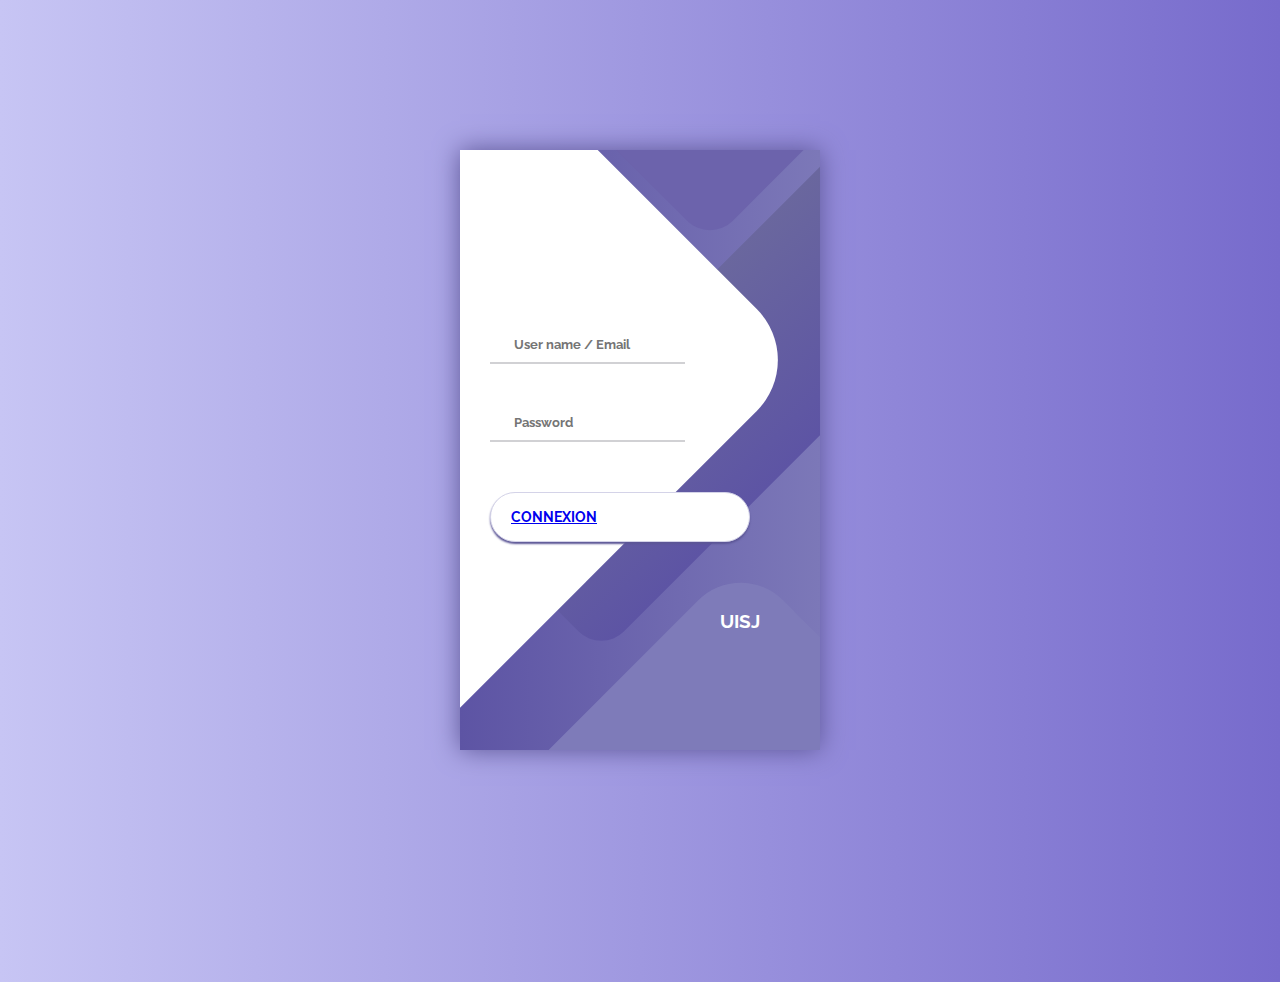
<file: index.html>
<!DOCTYPE html>
<html lang="en">
<head>
    <meta charset="UTF-8">
    <meta name="viewport" content="width=device-width, initial-scale=1.0">
    <link rel="stylesheet" href="styles.css">
    <title>Login Form</title>
</head>
<body>
    <div class="container">
        <div class="screen">
            <div class="screen__content">
                <!-- Ajout du logo -->
               
    
                <!-- Reste du formulaire -->
                <form class="login">
                    <div class="login__field">
                        <i class="login__icon fas fa-user"></i>
                        <input type="text" class="login__input" placeholder="User name / Email">
                    </div>
                    <div class="login__field">
                        <i class="login__icon fas fa-lock"></i>
                        <input type="password" class="login__input" placeholder="Password">
                    </div>
                    <button class="button login__submit">
                        <span class="button__text"><a href="accueil.html">Connexion</a></span>
                        <i class="button__icon fas fa-chevron-right"></i>
                    </button>
                </form>
    
                <div class="social-login">
                    <h3>UISJ</h3>
                    <div class="social-icons">
                        <a href="#" class="social-login__icon fab fa-instagram"></a>
                        <a href="#" class="social-login__icon fab fa-facebook"></a>
                        <a href="#" class="social-login__icon fab fa-twitter"></a>
                    </div>
                </div>
            </div>
    
            <div class="screen__background">
                <span class="screen__background__shape screen__background__shape4"></span>
                <span class="screen__background__shape screen__background__shape3"></span>
                <span class="screen__background__shape screen__background__shape2"></span>
                <span class="screen__background__shape screen__background__shape1"></span>
            </div>
        </div>
    </div>
    

    <script src="script.js"></script>
</body>
</html>
</file>
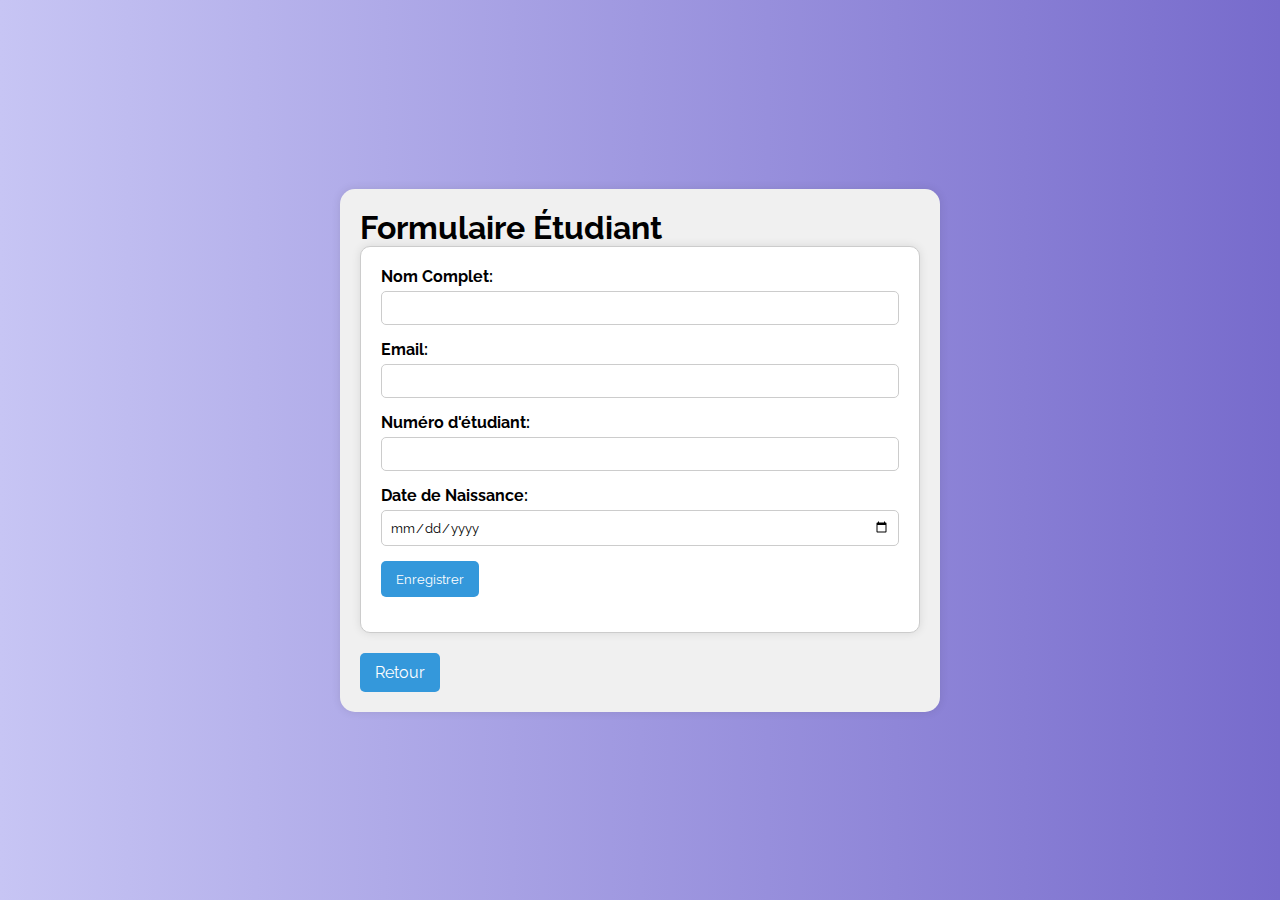
<file: gestionEtudiants/ajoutEtudiant.html>
<!DOCTYPE html>
<html lang="en">
<head>
    <meta charset="UTF-8">
    <meta name="viewport" content="width=device-width, initial-scale=1.0">
    <link rel="stylesheet" href="../styles.css">
    <style>
        /* Ajoutez vos styles ici ou importez-les depuis votre fichier styles.css */
        body {
            margin: 0;
            font-family: 'Arial', sans-serif;
        }

        .container {
            display: flex;
            justify-content: center;
            align-items: center;
            height: 100vh;
        }

        .rounded-container {
            border-radius: 15px;
            background-color: #f0f0f0;
            padding: 20px;
            box-shadow: 0 0 10px rgba(0, 0, 0, 0.1);
            width: 80%;
            max-width: 600px;
        }

        .form-container {
            padding: 20px;
            border: 1px solid #ccc;
            border-radius: 10px;
            background-color: #fff;
            box-shadow: 0 0 10px rgba(0, 0, 0, 0.1);
        }

        .form-field {
            margin-bottom: 15px;
        }

        .form-field label {
            display: block;
            font-weight: bold;
            margin-bottom: 5px;
        }

        .form-field input {
            width: 100%;
            padding: 8px;
            box-sizing: border-box;
            border: 1px solid #ccc;
            border-radius: 5px;
        }

        .form-field button {
            display: inline-block;
            padding: 10px 15px;
            background-color: #3498db;
            color: #fff;
            border: none;
            border-radius: 5px;
            cursor: pointer;
            transition: background-color 0.3s ease;
        }

        .form-field button:hover {
            background-color: #2980b9;
        }

        .back-button {
            display: inline-block;
            margin-top: 20px;
            text-decoration: none;
            padding: 10px 15px;
            background-color: #3498db;
            color: #fff;
            border-radius: 5px;
            transition: background-color 0.3s ease;
        }

        .back-button:hover {
            background-color: #2980b9;
        }
    </style>
    <title>Formulaire Étudiant</title>
</head>
<body>
    <div class="container">
        <div class="rounded-container">
            <header class="page-header">
                <h1>Formulaire Étudiant</h1>
            </header>

            <div class="form-container">
                <form action="#" method="post">
                    <div class="form-field">
                        <label for="full-name">Nom Complet:</label>
                        <input type="text" id="full-name" name="full-name" required>
                    </div>

                    <div class="form-field">
                        <label for="email">Email:</label>
                        <input type="email" id="email" name="email" required>
                    </div>

                    <div class="form-field">
                        <label for="student-id">Numéro d'étudiant:</label>
                        <input type="text" id="student-id" name="student-id" required>
                    </div>

                    <div class="form-field">
                        <label for="dob">Date de Naissance:</label>
                        <input type="date" id="dob" name="dob" required>
                    </div>

                    <!-- Ajoutez d'autres champs du formulaire si nécessaire -->

                    <div class="form-field">
                        <button type="submit">Enregistrer</button>
                    </div>
                </form>
            </div>

            <a href="#" class="button back-button">
                <span class="button__text">Retour</span>
            </a>
        </div>
    </div>
</body>
</html>
</file>
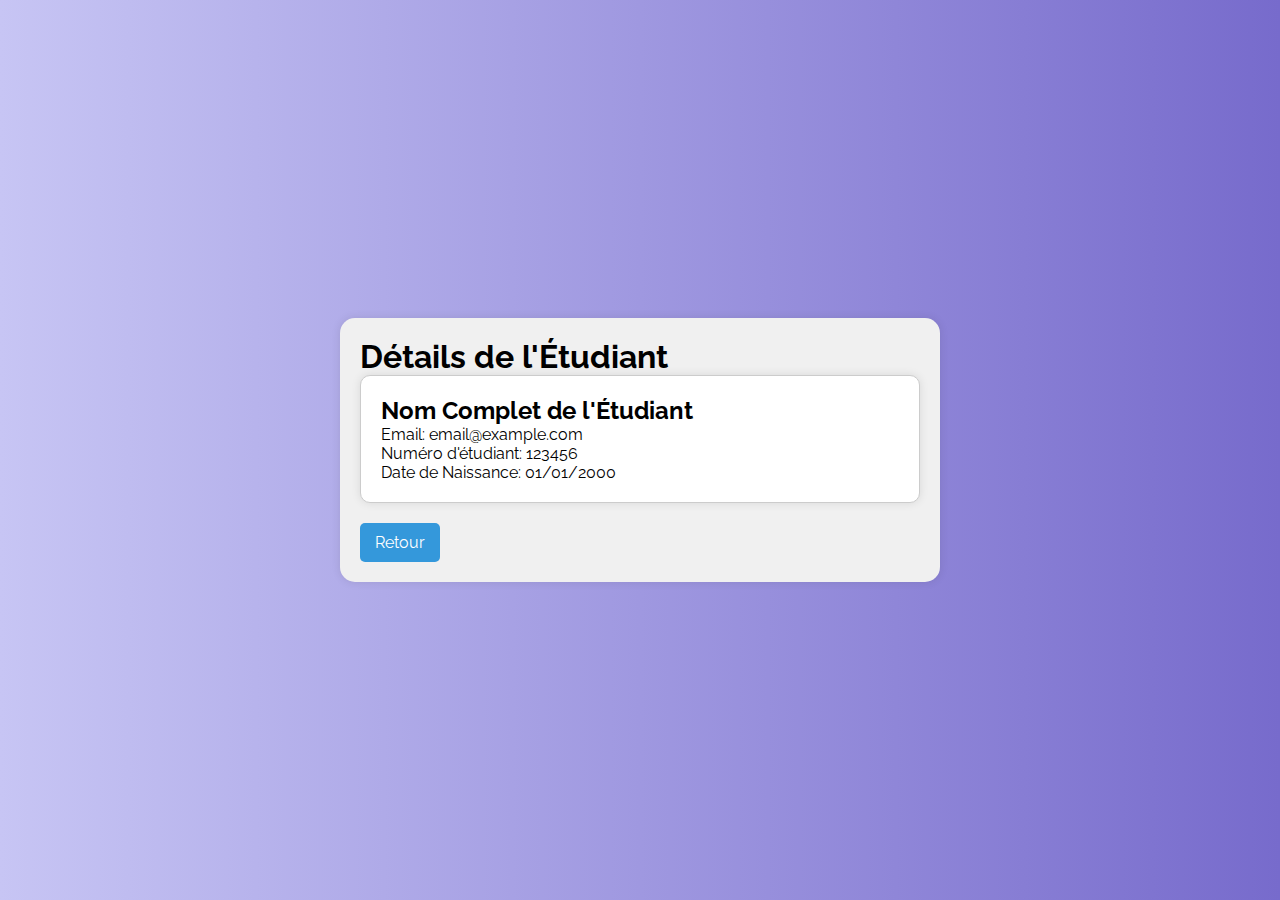
<file: gestionEtudiants/detailEtudiant.html>
<!DOCTYPE html>
<html lang="en">
<head>
    <meta charset="UTF-8">
    <meta name="viewport" content="width=device-width, initial-scale=1.0">
    <link rel="stylesheet" href="../styles.css">
    <style>
        /* Ajoutez vos styles ici ou importez-les depuis votre fichier styles.css */
        body {
            margin: 0;
            font-family: 'Arial', sans-serif;
        }

        .container {
            display: flex;
            justify-content: center;
            align-items: center;
            height: 100vh;
        }

        .rounded-container {
            border-radius: 15px;
            background-color: #f0f0f0;
            padding: 20px;
            box-shadow: 0 0 10px rgba(0, 0, 0, 0.1);
            width: 80%;
            max-width: 600px;
        }

        .student-details {
            padding: 20px;
            border: 1px solid #ccc;
            border-radius: 10px;
            background-color: #fff;
            box-shadow: 0 0 10px rgba(0, 0, 0, 0.1);
        }

        .back-button {
            display: inline-block;
            margin-top: 20px;
            text-decoration: none;
            padding: 10px 15px;
            background-color: #3498db;
            color: #fff;
            border-radius: 5px;
            transition: background-color 0.3s ease;
        }

        .back-button:hover {
            background-color: #2980b9;
        }
    </style>
    <title>Détails de l'Étudiant</title>
</head>
<body>
    <div class="container">
        <div class="rounded-container">
            <header class="page-header">
                <h1>Détails de l'Étudiant</h1>
            </header>

            <div class="student-details">
                <h2>Nom Complet de l'Étudiant</h2>
                <p>Email: email@example.com</p>
                <p>Numéro d'étudiant: 123456</p>
                <p>Date de Naissance: 01/01/2000</p>
                <!-- Ajoutez d'autres détails d'étudiant si nécessaire -->
            </div>

            <a href="#" class="button back-button">
                <span class="button__text">Retour</span>
            </a>
        </div>
    </div>
</body>
</html>
</file>
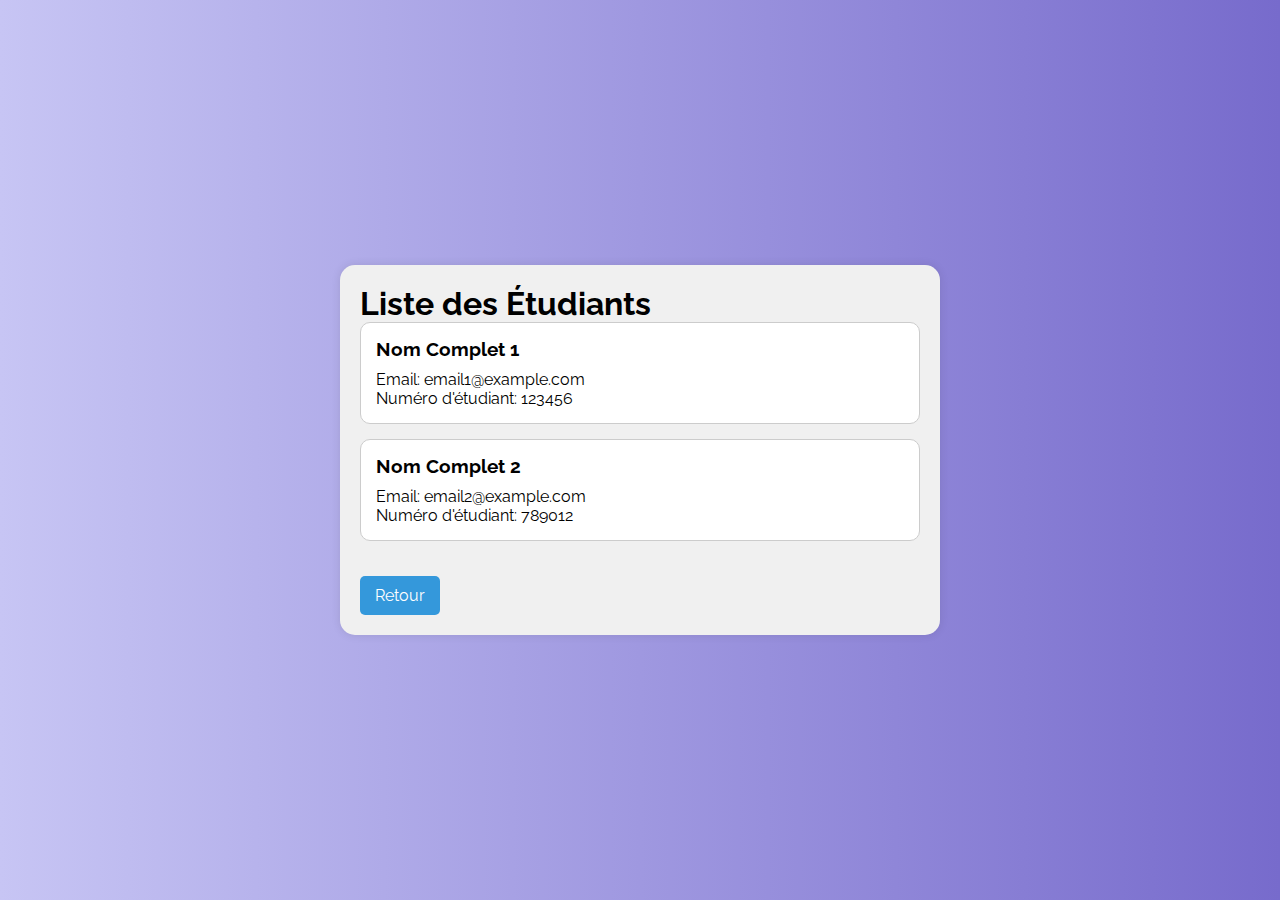
<file: gestionEtudiants/listEtudiant.html>
<!DOCTYPE html>
<html lang="en">
<head>
    <meta charset="UTF-8">
    <meta name="viewport" content="width=device-width, initial-scale=1.0">
    <link rel="stylesheet" href="../styles.css">
    <style>
        /* Ajoutez vos styles ici ou importez-les depuis votre fichier styles.css */
        body {
            margin: 0;
            font-family: 'Arial', sans-serif;
        }

        .container {
            display: flex;
            justify-content: center;
            align-items: center;
            height: 100vh;
        }

        .rounded-container {
            border-radius: 15px;
            background-color: #f0f0f0;
            padding: 20px;
            box-shadow: 0 0 10px rgba(0, 0, 0, 0.1);
            width: 80%;
            max-width: 600px;
        }

        .student-list {
            list-style: none;
            padding: 0;
        }

        .student {
            margin-bottom: 15px;
            padding: 15px;
            border: 1px solid #ccc;
            border-radius: 10px;
            background-color: #fff;
            transition: transform 0.3s ease;
        }

        .student:hover {
            transform: scale(1.03);
            box-shadow: 0 0 15px rgba(0, 0, 0, 0.2);
        }

        .student h3 {
            margin-bottom: 10px;
        }

        .back-button {
            display: inline-block;
            margin-top: 20px;
            text-decoration: none;
            padding: 10px 15px;
            background-color: #3498db;
            color: #fff;
            border-radius: 5px;
            transition: background-color 0.3s ease;
        }

        .back-button:hover {
            background-color: #2980b9;
        }
    </style>
    <title>Liste des Étudiants</title>
</head>
<body>
    <div class="container">
        <div class="rounded-container">
            <header class="page-header">
                <h1>Liste des Étudiants</h1>
            </header>

            <ul class="student-list">
                <li class="student">
                    <div class="student__details">
                        <h3>Nom Complet 1</h3>
                        <p>Email: email1@example.com</p>
                        <p>Numéro d'étudiant: 123456</p>
                    </div>
                </li>

                <li class="student">
                    <div class="student__details">
                        <h3>Nom Complet 2</h3>
                        <p>Email: email2@example.com</p>
                        <p>Numéro d'étudiant: 789012</p>
                    </div>
                </li>

                <!-- Ajoutez plus d'exemples d'étudiants si nécessaire -->
            </ul>

            <a href="#" class="button back-button">
                <span class="button__text">Retour</span>
            </a>
        </div>
        
    </div>
</body>
</html>
</file>
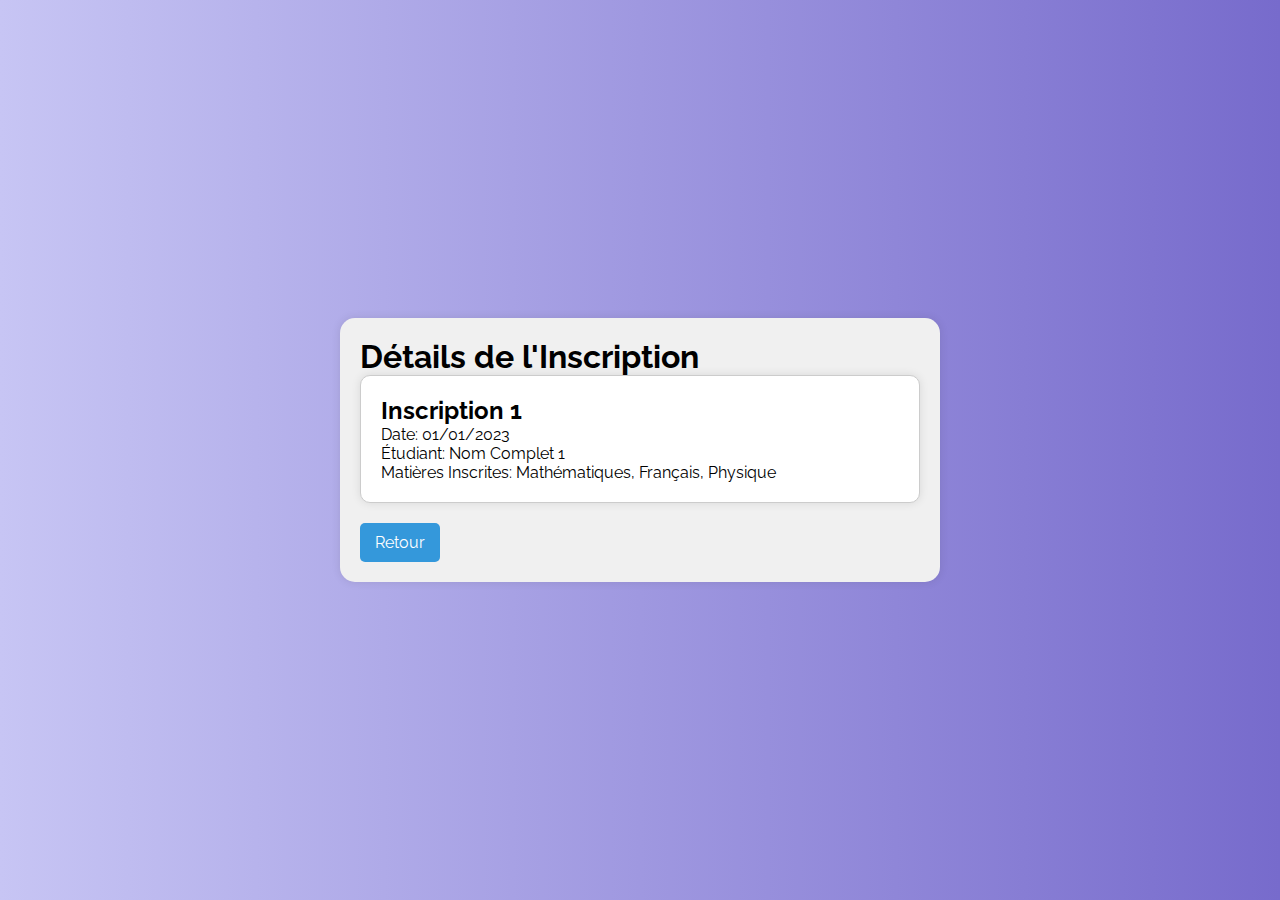
<file: gestionInscriptionEtudiants/detailInscription.html>
<!DOCTYPE html>
<html lang="en">
<head>
    <meta charset="UTF-8">
    <meta name="viewport" content="width=device-width, initial-scale=1.0">
    <link rel="stylesheet" href="../styles.css">
    <style>
        /* Ajoutez vos styles ici ou importez-les depuis votre fichier styles.css */
        body {
            margin: 0;
            font-family: 'Arial', sans-serif;
        }

        .container {
            display: flex;
            justify-content: center;
            align-items: center;
            height: 100vh;
        }

        .rounded-container {
            border-radius: 15px;
            background-color: #f0f0f0;
            padding: 20px;
            box-shadow: 0 0 10px rgba(0, 0, 0, 0.1);
            width: 80%;
            max-width: 600px;
        }

        .inscription-details {
            padding: 20px;
            border: 1px solid #ccc;
            border-radius: 10px;
            background-color: #fff;
            box-shadow: 0 0 10px rgba(0, 0, 0, 0.1);
        }

        .back-button {
            display: inline-block;
            margin-top: 20px;
            text-decoration: none;
            padding: 10px 15px;
            background-color: #3498db;
            color: #fff;
            border-radius: 5px;
            transition: background-color 0.3s ease;
        }

        .back-button:hover {
            background-color: #2980b9;
        }
    </style>
    <title>Détails de l'Inscription</title>
</head>
<body>
    <div class="container">
        <div class="rounded-container">
            <header class="page-header">
                <h1>Détails de l'Inscription</h1>
            </header>

            <div class="inscription-details">
                <h2>Inscription 1</h2>
                <p>Date: 01/01/2023</p>
                <p>Étudiant: Nom Complet 1</p>
                <p>Matières Inscrites: Mathématiques, Français, Physique</p>
                <!-- Ajoutez d'autres détails d'inscription si nécessaire -->
            </div>

            <a href="#" class="button back-button">
                <span class="button__text">Retour</span>
            </a>
        </div>
    </div>
</body>
</html>
</file>
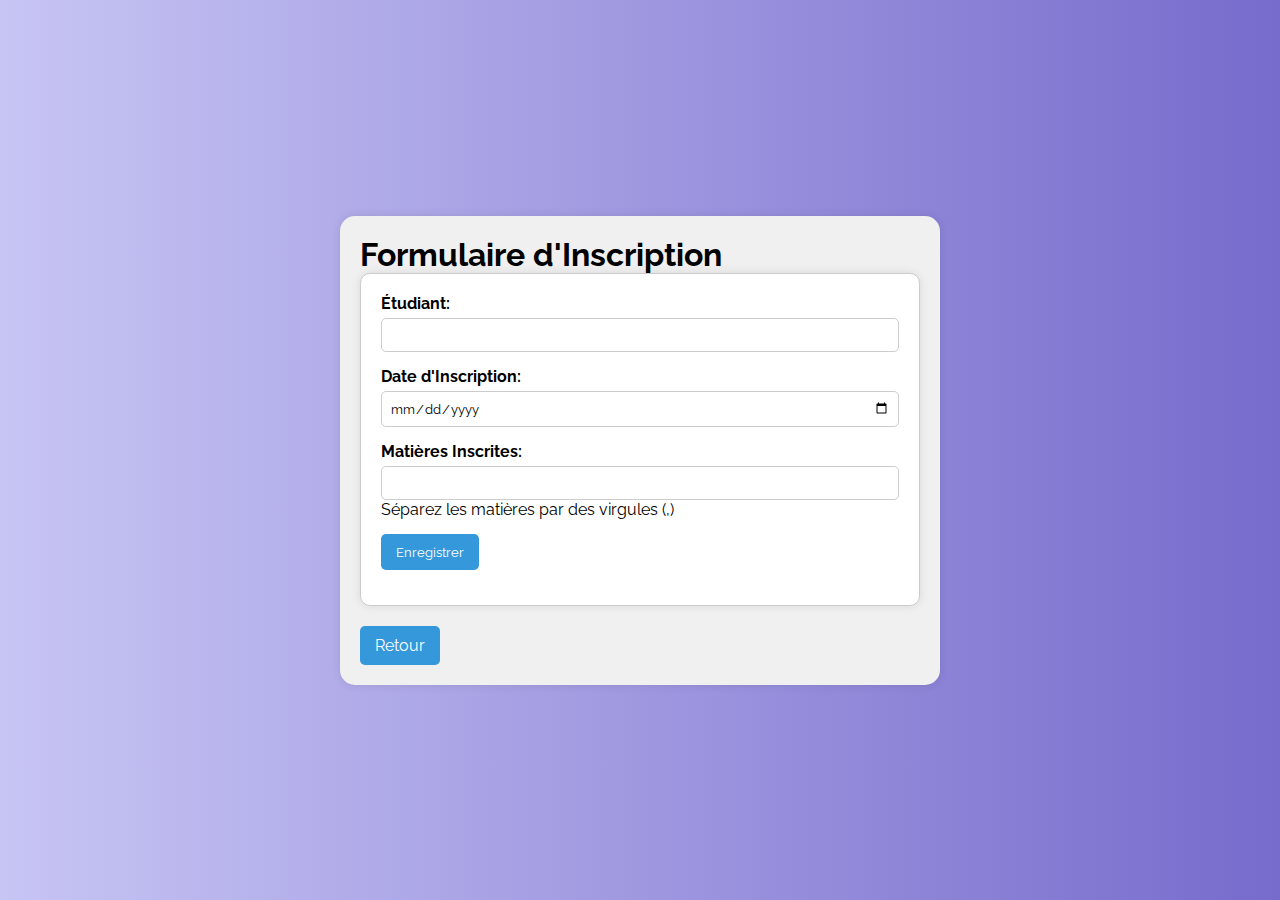
<file: gestionInscriptionEtudiants/inscriptionEtudiant.html>
<!DOCTYPE html>
<html lang="en">
<head>
    <meta charset="UTF-8">
    <meta name="viewport" content="width=device-width, initial-scale=1.0">
    <link rel="stylesheet" href="../styles.css">
    <style>
        /* Ajoutez vos styles ici ou importez-les depuis votre fichier styles.css */
        body {
            margin: 0;
            font-family: 'Arial', sans-serif;
        }

        .container {
            display: flex;
            justify-content: center;
            align-items: center;
            height: 100vh;
        }

        .rounded-container {
            border-radius: 15px;
            background-color: #f0f0f0;
            padding: 20px;
            box-shadow: 0 0 10px rgba(0, 0, 0, 0.1);
            width: 80%;
            max-width: 600px;
        }

        .form-container {
            padding: 20px;
            border: 1px solid #ccc;
            border-radius: 10px;
            background-color: #fff;
            box-shadow: 0 0 10px rgba(0, 0, 0, 0.1);
        }

        .form-field {
            margin-bottom: 15px;
        }

        .form-field label {
            display: block;
            font-weight: bold;
            margin-bottom: 5px;
        }

        .form-field input {
            width: 100%;
            padding: 8px;
            box-sizing: border-box;
            border: 1px solid #ccc;
            border-radius: 5px;
        }

        .form-field button {
            display: inline-block;
            padding: 10px 15px;
            background-color: #3498db;
            color: #fff;
            border: none;
            border-radius: 5px;
            cursor: pointer;
            transition: background-color 0.3s ease;
        }

        .form-field button:hover {
            background-color: #2980b9;
        }

        .back-button {
            display: inline-block;
            margin-top: 20px;
            text-decoration: none;
            padding: 10px 15px;
            background-color: #3498db;
            color: #fff;
            border-radius: 5px;
            transition: background-color 0.3s ease;
        }

        .back-button:hover {
            background-color: #2980b9;
        }
    </style>
    <title>Formulaire d'Inscription</title>
</head>
<body>
    <div class="container">
        <div class="rounded-container">
            <header class="page-header">
                <h1>Formulaire d'Inscription</h1>
            </header>

            <div class="form-container">
                <form action="#" method="post">
                    <div class="form-field">
                        <label for="student-name">Étudiant:</label>
                        <input type="text" id="student-name" name="student-name" required>
                    </div>

                    <div class="form-field">
                        <label for="date">Date d'Inscription:</label>
                        <input type="date" id="date" name="date" required>
                    </div>

                    <div class="form-field">
                        <label for="subjects">Matières Inscrites:</label>
                        <input type="text" id="subjects" name="subjects" required>
                        <p class="hint">Séparez les matières par des virgules (,)</p>
                    </div>

                    <!-- Ajoutez d'autres champs du formulaire si nécessaire -->

                    <div class="form-field">
                        <button type="submit">Enregistrer</button>
                    </div>
                </form>
            </div>

            <a href="#" class="button back-button">
                <span class="button__text">Retour</span>
            </a>
        </div>
    </div>
</body>
</html>
</file>
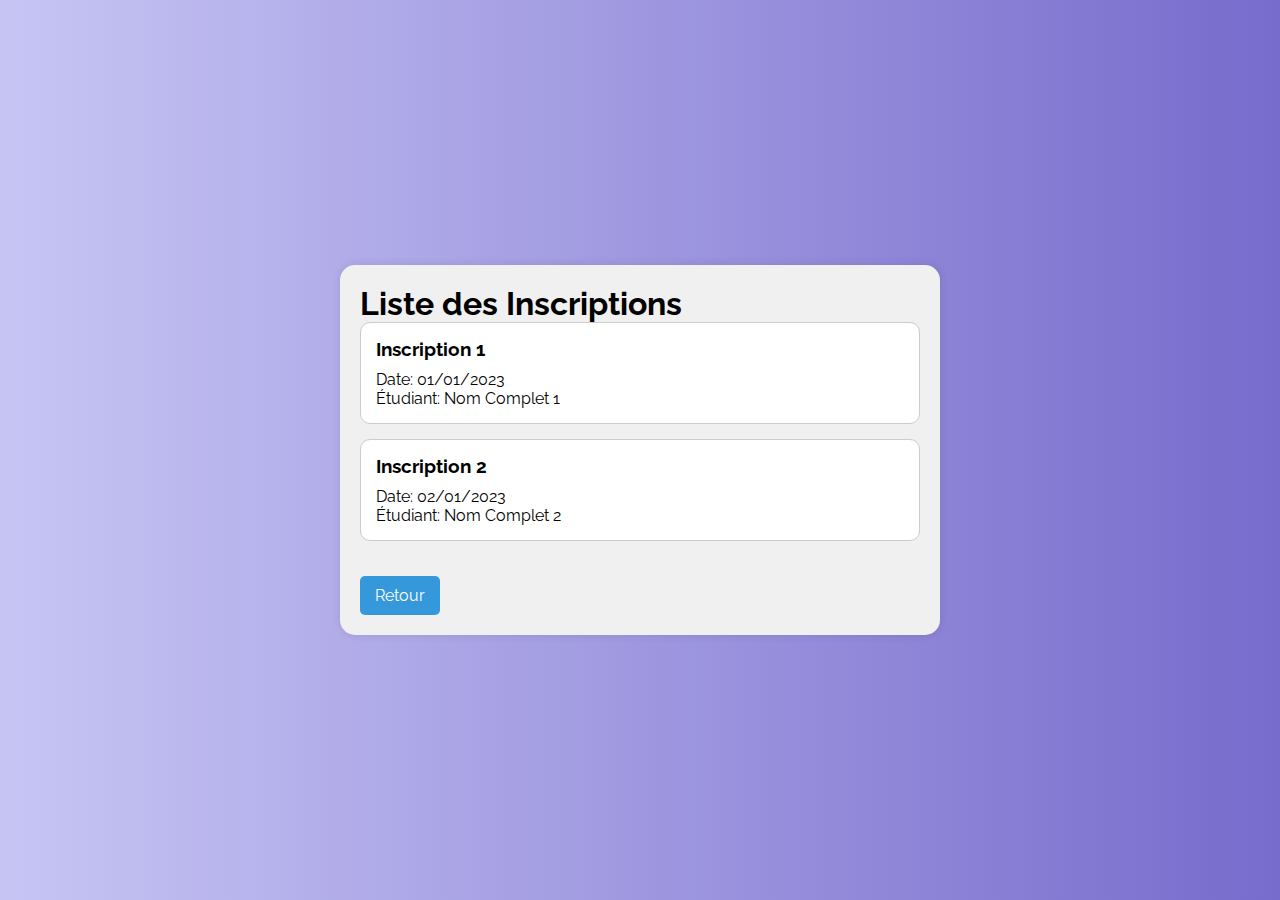
<file: gestionInscriptionEtudiants/listInscriptionEtudiant.html>
<!DOCTYPE html>
<html lang="en">
<head>
    <meta charset="UTF-8">
    <meta name="viewport" content="width=device-width, initial-scale=1.0">
    <link rel="stylesheet" href="../styles.css">
    <style>
        /* Ajoutez vos styles ici ou importez-les depuis votre fichier styles.css */
        body {
            margin: 0;
            font-family: 'Arial', sans-serif;
        }

        .container {
            display: flex;
            justify-content: center;
            align-items: center;
            height: 100vh;
        }

        .rounded-container {
            border-radius: 15px;
            background-color: #f0f0f0;
            padding: 20px;
            box-shadow: 0 0 10px rgba(0, 0, 0, 0.1);
            width: 80%;
            max-width: 600px;
        }

        .inscription-list {
            list-style: none;
            padding: 0;
        }

        .inscription {
            margin-bottom: 15px;
            padding: 15px;
            border: 1px solid #ccc;
            border-radius: 10px;
            background-color: #fff;
            transition: transform 0.3s ease;
        }

        .inscription:hover {
            transform: scale(1.03);
            box-shadow: 0 0 15px rgba(0, 0, 0, 0.2);
        }

        .inscription h3 {
            margin-bottom: 10px;
        }

        .back-button {
            display: inline-block;
            margin-top: 20px;
            text-decoration: none;
            padding: 10px 15px;
            background-color: #3498db;
            color: #fff;
            border-radius: 5px;
            transition: background-color 0.3s ease;
        }

        .back-button:hover {
            background-color: #2980b9;
        }
    </style>
    <title>Liste des Inscriptions</title>
</head>
<body>
    <div class="container">
        <div class="rounded-container">
            <header class="page-header">
                <h1>Liste des Inscriptions</h1>
            </header>

            <ul class="inscription-list">
                <li class="inscription">
                    <div class="inscription__details">
                        <h3>Inscription 1</h3>
                        <p>Date: 01/01/2023</p>
                        <p>Étudiant: Nom Complet 1</p>
                        <!-- Ajoutez d'autres détails d'inscription si nécessaire -->
                    </div>
                </li>

                <li class="inscription">
                    <div class="inscription__details">
                        <h3>Inscription 2</h3>
                        <p>Date: 02/01/2023</p>
                        <p>Étudiant: Nom Complet 2</p>
                        <!-- Ajoutez d'autres détails d'inscription si nécessaire -->
                    </div>
                </li>

                <!-- Ajoutez plus d'exemples d'inscriptions si nécessaire -->
            </ul>

            <a href="#" class="button back-button">
                <span class="button__text">Retour</span>
            </a>
        </div>
    </div>
</body>
</html>
</file>
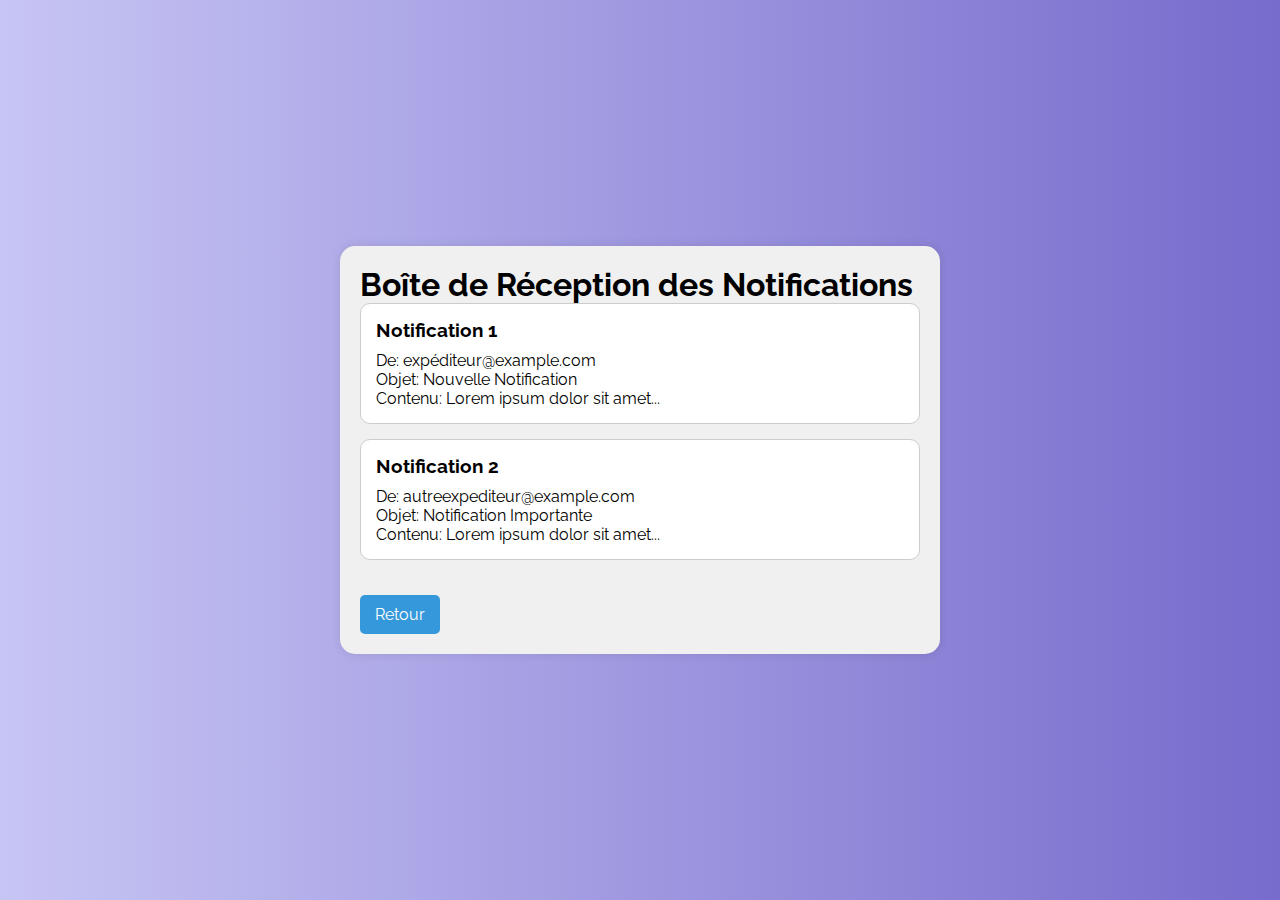
<file: gestionMessagerie/boiteReceptionNotification.html>
<!DOCTYPE html>
<html lang="en">
<head>
    <meta charset="UTF-8">
    <meta name="viewport" content="width=device-width, initial-scale=1.0">
    <link rel="stylesheet" href="../styles.css">
    <style>
        /* Ajoutez vos styles ici ou importez-les depuis votre fichier styles.css */
        body {
            margin: 0;
            font-family: 'Arial', sans-serif;
        }

        .container {
            display: flex;
            justify-content: center;
            align-items: center;
            height: 100vh;
        }

        .rounded-container {
            border-radius: 15px;
            background-color: #f0f0f0;
            padding: 20px;
            box-shadow: 0 0 10px rgba(0, 0, 0, 0.1);
            width: 80%;
            max-width: 600px;
        }

        .notification-list {
            list-style: none;
            padding: 0;
        }

        .notification {
            margin-bottom: 15px;
            padding: 15px;
            border: 1px solid #ccc;
            border-radius: 10px;
            background-color: #fff;
            transition: transform 0.3s ease;
        }

        .notification:hover {
            transform: scale(1.03);
            box-shadow: 0 0 15px rgba(0, 0, 0, 0.2);
        }

        .notification h3 {
            margin-bottom: 10px;
        }

        .back-button {
            display: inline-block;
            margin-top: 20px;
            text-decoration: none;
            padding: 10px 15px;
            background-color: #3498db;
            color: #fff;
            border-radius: 5px;
            transition: background-color 0.3s ease;
        }

        .back-button:hover {
            background-color: #2980b9;
        }
    </style>
    <title>Boîte de Réception des Notifications</title>
</head>
<body>
    <div class="container">
        <div class="rounded-container">
            <header class="page-header">
                <h1>Boîte de Réception des Notifications</h1>
            </header>

            <ul class="notification-list">
                <li class="notification">
                    <div class="notification__details">
                        <h3>Notification 1</h3>
                        <p>De: expéditeur@example.com</p>
                        <p>Objet: Nouvelle Notification</p>
                        <p>Contenu: Lorem ipsum dolor sit amet...</p>
                        <!-- Ajoutez d'autres détails de notification si nécessaire -->
                    </div>
                </li>

                <li class="notification">
                    <div class="notification__details">
                        <h3>Notification 2</h3>
                        <p>De: autreexpediteur@example.com</p>
                        <p>Objet: Notification Importante</p>
                        <p>Contenu: Lorem ipsum dolor sit amet...</p>
                        <!-- Ajoutez d'autres détails de notification si nécessaire -->
                    </div>
                </li>

                <!-- Ajoutez plus d'exemples de notifications si nécessaire -->
            </ul>

            <a href="#" class="button back-button">
                <span class="button__text">Retour</span>
            </a>
        </div>
    </div>
</body>
</html>
</file>
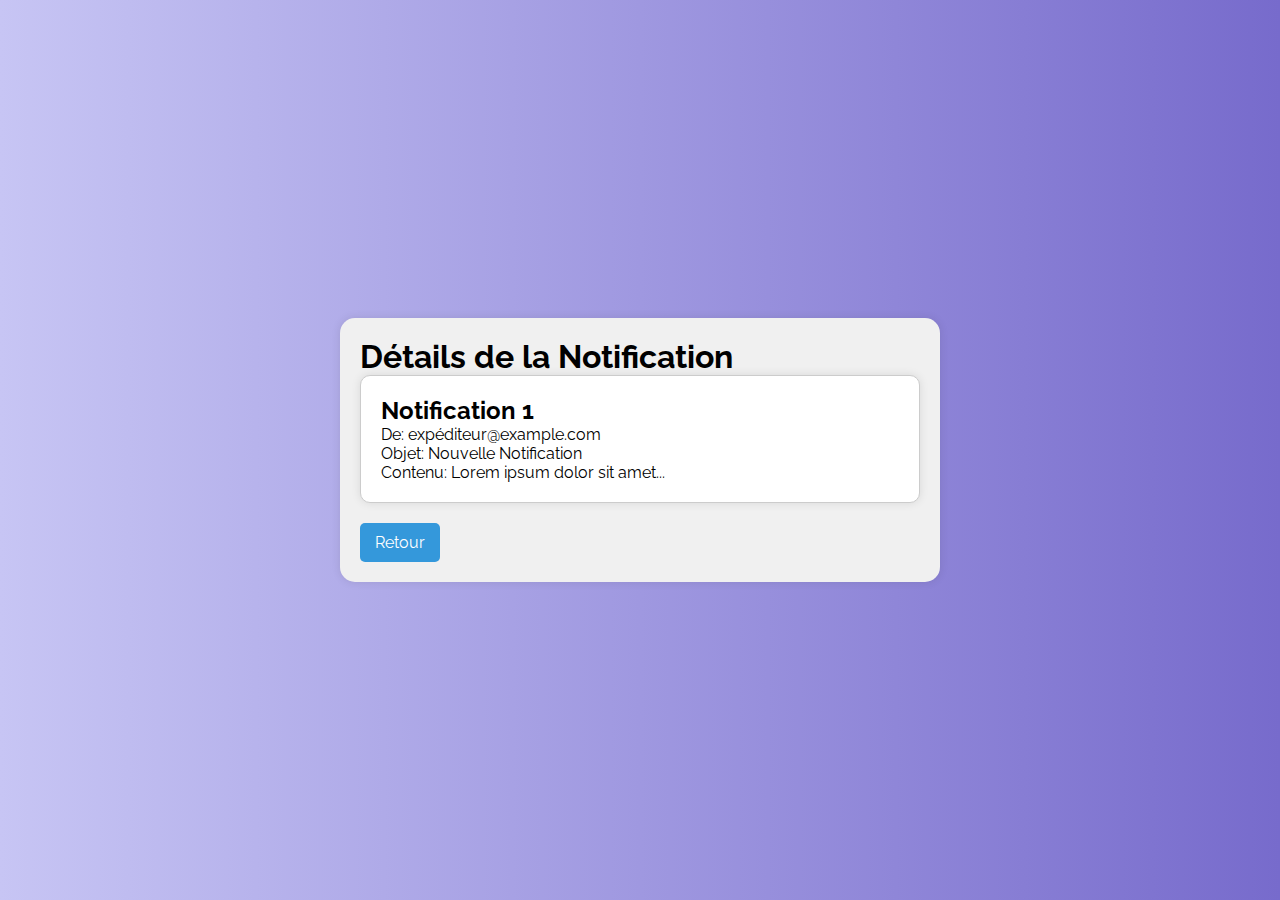
<file: gestionMessagerie/detailNotification.html>
<!DOCTYPE html>
<html lang="en">
<head>
    <meta charset="UTF-8">
    <meta name="viewport" content="width=device-width, initial-scale=1.0">
    <link rel="stylesheet" href="../styles.css">
    <style>
        /* Ajoutez vos styles ici ou importez-les depuis votre fichier styles.css */
        body {
            margin: 0;
            font-family: 'Arial', sans-serif;
        }

        .container {
            display: flex;
            justify-content: center;
            align-items: center;
            height: 100vh;
        }

        .rounded-container {
            border-radius: 15px;
            background-color: #f0f0f0;
            padding: 20px;
            box-shadow: 0 0 10px rgba(0, 0, 0, 0.1);
            width: 80%;
            max-width: 600px;
        }

        .notification-details {
            padding: 20px;
            border: 1px solid #ccc;
            border-radius: 10px;
            background-color: #fff;
            box-shadow: 0 0 10px rgba(0, 0, 0, 0.1);
        }

        .back-button {
            display: inline-block;
            margin-top: 20px;
            text-decoration: none;
            padding: 10px 15px;
            background-color: #3498db;
            color: #fff;
            border-radius: 5px;
            transition: background-color 0.3s ease;
        }

        .back-button:hover {
            background-color: #2980b9;
        }
    </style>
    <title>Détails de la Notification</title>
</head>
<body>
    <div class="container">
        <div class="rounded-container">
            <header class="page-header">
                <h1>Détails de la Notification</h1>
            </header>

            <div class="notification-details">
                <h2>Notification 1</h2>
                <p>De: expéditeur@example.com</p>
                <p>Objet: Nouvelle Notification</p>
                <p>Contenu: Lorem ipsum dolor sit amet...</p>
                <!-- Ajoutez d'autres détails de notification si nécessaire -->
            </div>

            <a href="#" class="button back-button">
                <span class="button__text">Retour</span>
            </a>
        </div>
    </div>
</body>
</html>
</file>
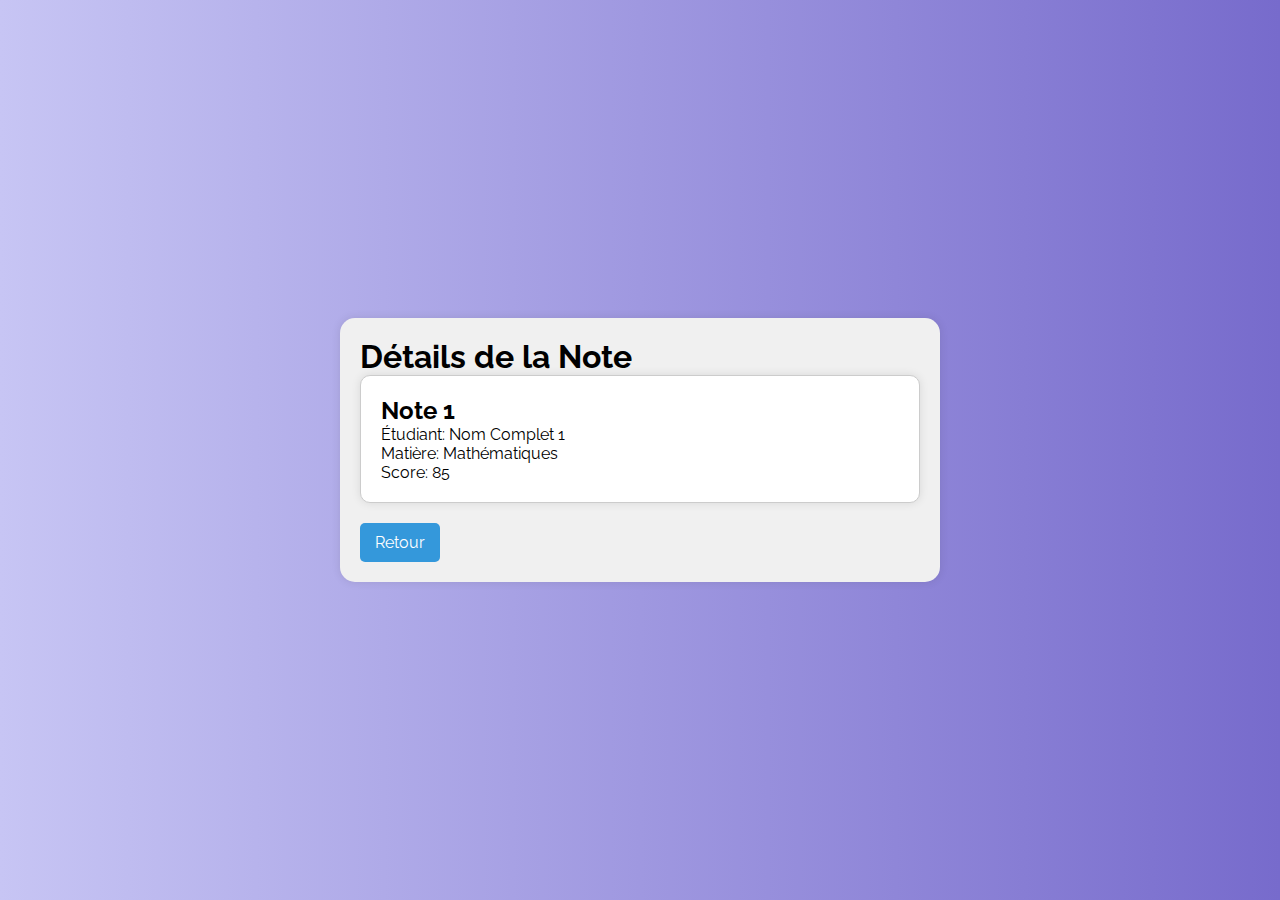
<file: gestionNotes/detailNote.html>
<!DOCTYPE html>
<html lang="en">
<head>
    <meta charset="UTF-8">
    <meta name="viewport" content="width=device-width, initial-scale=1.0">
    <link rel="stylesheet" href="../styles.css">
    <style>
        /* Ajoutez vos styles ici ou importez-les depuis votre fichier styles.css */
        body {
            margin: 0;
            font-family: 'Arial', sans-serif;
        }

        .container {
            display: flex;
            justify-content: center;
            align-items: center;
            height: 100vh;
        }

        .rounded-container {
            border-radius: 15px;
            background-color: #f0f0f0;
            padding: 20px;
            box-shadow: 0 0 10px rgba(0, 0, 0, 0.1);
            width: 80%;
            max-width: 600px;
        }

        .note-details {
            padding: 20px;
            border: 1px solid #ccc;
            border-radius: 10px;
            background-color: #fff;
            box-shadow: 0 0 10px rgba(0, 0, 0, 0.1);
        }

        .back-button {
            display: inline-block;
            margin-top: 20px;
            text-decoration: none;
            padding: 10px 15px;
            background-color: #3498db;
            color: #fff;
            border-radius: 5px;
            transition: background-color 0.3s ease;
        }

        .back-button:hover {
            background-color: #2980b9;
        }
    </style>
    <title>Détails de la Note</title>
</head>
<body>
    <div class="container">
        <div class="rounded-container">
            <header class="page-header">
                <h1>Détails de la Note</h1>
            </header>

            <div class="note-details">
                <h2>Note 1</h2>
                <p>Étudiant: Nom Complet 1</p>
                <p>Matière: Mathématiques</p>
                <p>Score: 85</p>
                <!-- Ajoutez d'autres détails de note si nécessaire -->
            </div>

            <a href="#" class="button back-button">
                <span class="button__text">Retour</span>
            </a>
        </div>
    </div>
</body>
</html>
</file>
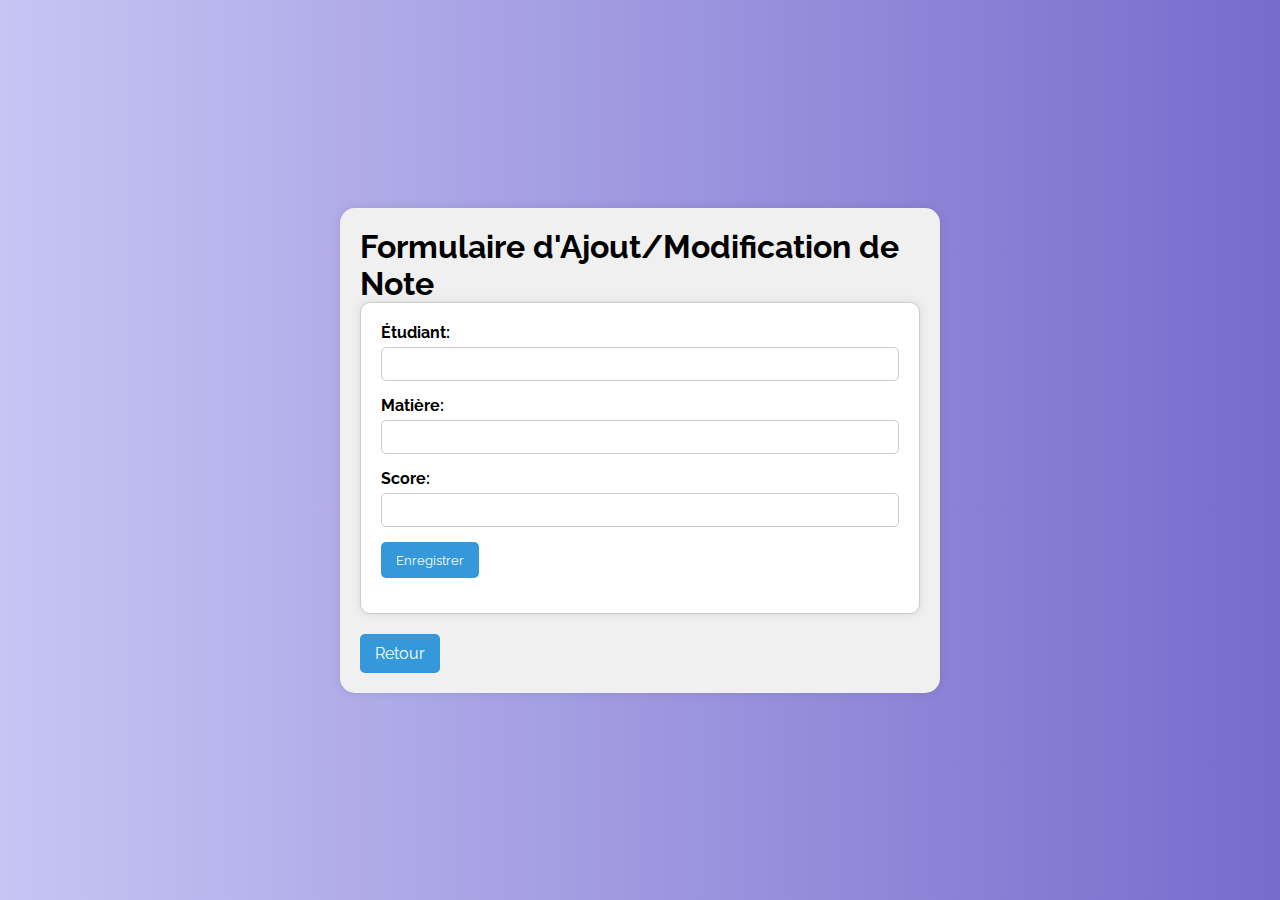
<file: gestionNotes/formulaireNote.html>
<!DOCTYPE html>
<html lang="en">
<head>
    <meta charset="UTF-8">
    <meta name="viewport" content="width=device-width, initial-scale=1.0">
    <link rel="stylesheet" href="../styles.css">
    <style>
        /* Ajoutez vos styles ici ou importez-les depuis votre fichier styles.css */
        body {
            margin: 0;
            font-family: 'Arial', sans-serif;
        }

        .container {
            display: flex;
            justify-content: center;
            align-items: center;
            height: 100vh;
        }

        .rounded-container {
            border-radius: 15px;
            background-color: #f0f0f0;
            padding: 20px;
            box-shadow: 0 0 10px rgba(0, 0, 0, 0.1);
            width: 80%;
            max-width: 600px;
        }

        .form-container {
            padding: 20px;
            border: 1px solid #ccc;
            border-radius: 10px;
            background-color: #fff;
            box-shadow: 0 0 10px rgba(0, 0, 0, 0.1);
        }

        .form-field {
            margin-bottom: 15px;
        }

        .form-field label {
            display: block;
            font-weight: bold;
            margin-bottom: 5px;
        }

        .form-field input {
            width: 100%;
            padding: 8px;
            box-sizing: border-box;
            border: 1px solid #ccc;
            border-radius: 5px;
        }

        .form-field button {
            display: inline-block;
            padding: 10px 15px;
            background-color: #3498db;
            color: #fff;
            border: none;
            border-radius: 5px;
            cursor: pointer;
            transition: background-color 0.3s ease;
        }

        .form-field button:hover {
            background-color: #2980b9;
        }

        .back-button {
            display: inline-block;
            margin-top: 20px;
            text-decoration: none;
            padding: 10px 15px;
            background-color: #3498db;
            color: #fff;
            border-radius: 5px;
            transition: background-color 0.3s ease;
        }

        .back-button:hover {
            background-color: #2980b9;
        }
    </style>
    <title>Formulaire d'Ajout/Modification de Note</title>
</head>
<body>
    <div class="container">
        <div class="rounded-container">
            <header class="page-header">
                <h1>Formulaire d'Ajout/Modification de Note</h1>
            </header>

            <div class="form-container">
                <form action="#" method="post">
                    <div class="form-field">
                        <label for="student-name">Étudiant:</label>
                        <input type="text" id="student-name" name="student-name" required>
                    </div>

                    <div class="form-field">
                        <label for="subject">Matière:</label>
                        <input type="text" id="subject" name="subject" required>
                    </div>

                    <div class="form-field">
                        <label for="score">Score:</label>
                        <input type="text" id="score" name="score" required>
                    </div>

                    <!-- Ajoutez d'autres champs du formulaire si nécessaire -->

                    <div class="form-field">
                        <button type="submit">Enregistrer</button>
                    </div>
                </form>
            </div>

            <a href="#" class="button back-button">
                <span class="button__text">Retour</span>
            </a>
        </div>
    </div>
</body>
</html>
</file>
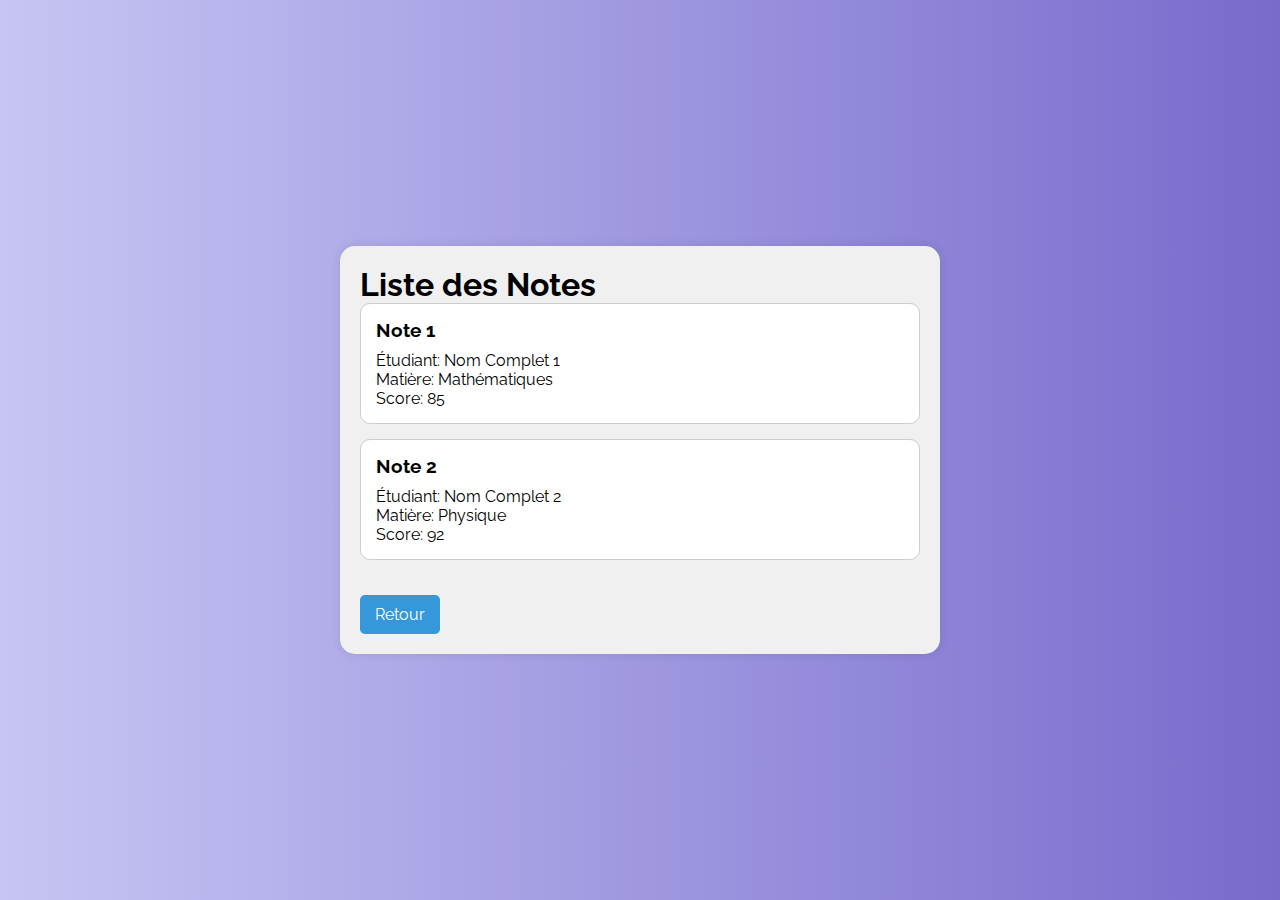
<file: gestionNotes/listeNotes.html>
<!DOCTYPE html>
<html lang="en">
<head>
    <meta charset="UTF-8">
    <meta name="viewport" content="width=device-width, initial-scale=1.0">
    <link rel="stylesheet" href="../styles.css">
    <style>
        /* Ajoutez vos styles ici ou importez-les depuis votre fichier styles.css */
        body {
            margin: 0;
            font-family: 'Arial', sans-serif;
        }

        .container {
            display: flex;
            justify-content: center;
            align-items: center;
            height: 100vh;
        }

        .rounded-container {
            border-radius: 15px;
            background-color: #f0f0f0;
            padding: 20px;
            box-shadow: 0 0 10px rgba(0, 0, 0, 0.1);
            width: 80%;
            max-width: 600px;
        }

        .note-list {
            list-style: none;
            padding: 0;
        }

        .note {
            margin-bottom: 15px;
            padding: 15px;
            border: 1px solid #ccc;
            border-radius: 10px;
            background-color: #fff;
            transition: transform 0.3s ease;
        }

        .note:hover {
            transform: scale(1.03);
            box-shadow: 0 0 15px rgba(0, 0, 0, 0.2);
        }

        .note h3 {
            margin-bottom: 10px;
        }

        .back-button {
            display: inline-block;
            margin-top: 20px;
            text-decoration: none;
            padding: 10px 15px;
            background-color: #3498db;
            color: #fff;
            border-radius: 5px;
            transition: background-color 0.3s ease;
        }

        .back-button:hover {
            background-color: #2980b9;
        }
    </style>
    <title>Liste des Notes</title>
</head>
<body>
    <div class="container">
        <div class="rounded-container">
            <header class="page-header">
                <h1>Liste des Notes</h1>
            </header>

            <ul class="note-list">
                <li class="note">
                    <div class="note__details">
                        <h3>Note 1</h3>
                        <p>Étudiant: Nom Complet 1</p>
                        <p>Matière: Mathématiques</p>
                        <p>Score: 85</p>
                        <!-- Ajoutez d'autres détails de note si nécessaire -->
                    </div>
                </li>

                <li class="note">
                    <div class="note__details">
                        <h3>Note 2</h3>
                        <p>Étudiant: Nom Complet 2</p>
                        <p>Matière: Physique</p>
                        <p>Score: 92</p>
                        <!-- Ajoutez d'autres détails de note si nécessaire -->
                    </div>
                </li>

                <!-- Ajoutez plus d'exemples de notes si nécessaire -->
            </ul>

            <a href="#" class="button back-button">
                <span class="button__text">Retour</span>
            </a>
        </div>
    </div>
</body>
</html>
</file>
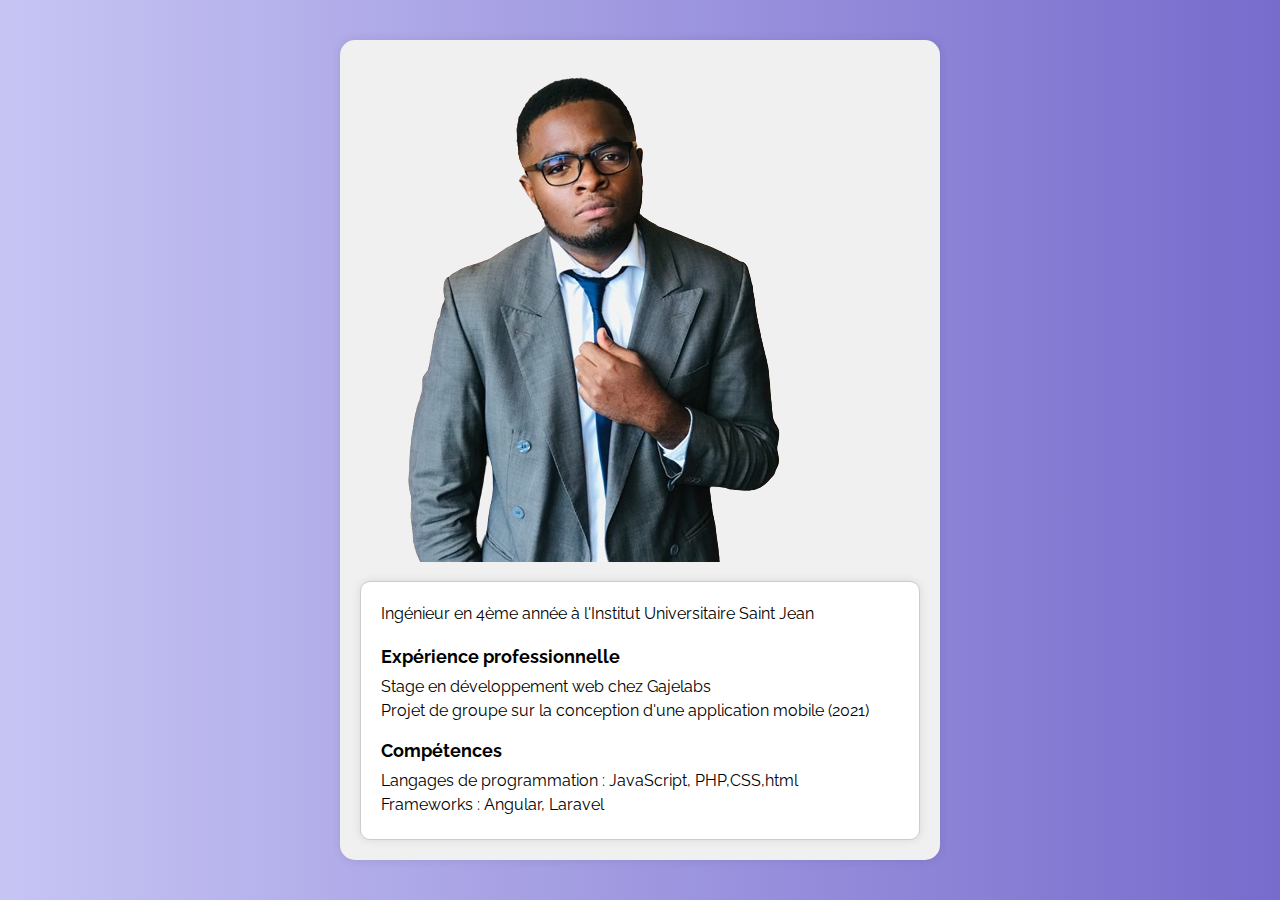
<file: Projet CI-CD/Presentaion.html>
<!DOCTYPE html>
<html lang="en">

<head>
    <meta charset="UTF-8">
    <meta name="viewport" content="width=device-width, initial-scale=1.0">
    <link rel="stylesheet" href="../styles.css">
    <style>
        /* Ajoutez vos styles ici ou importez-les depuis votre fichier styles.css */
        body {
            margin: 0;
            font-family: 'Arial', sans-serif;
        }

        .container {
            display: flex;
            justify-content: center;
            align-items: center;
            height: 100vh;
        }

        .rounded-container {
            border-radius: 15px;
            background-color: #f0f0f0;
            padding: 20px;
            box-shadow: 0 0 10px rgba(0, 0, 0, 0.1);
            width: 80%;
            max-width: 600px;
            overflow: hidden; /* Ajout de la propriété overflow */
        }

        .student-details {
            padding: 20px;
            border: 1px solid #ccc;
            border-radius: 10px;
            background-color: #fff;
            box-shadow: 0 0 10px rgba(0, 0, 0, 0.1);
        }

        .back-button {
            display: inline-block;
            margin-top: 20px;
            text-decoration: none;
            padding: 10px 15px;
            background-color: #3498db;
            color: #fff;
            border-radius: 5px;
            transition: background-color 0.3s ease;
        }

        .back-button:hover {
            background-color: #2980b9;
        }

        .search-form {
            margin-bottom: 20px;
        }

        .search-input {
            width: 100%;
            padding: 10px;
            box-sizing: border-box;
            border: 1px solid #ccc;
            border-radius: 5px;
            margin-bottom: 10px;
        }

        .search-button {
            display: inline-block;
            padding: 10px 15px;
            background-color: #3498db;
            color: #fff;
            border: none;
            border-radius: 5px;
            cursor: pointer;
            transition: background-color 0.3s ease;
        }

        .search-button:hover {
            background-color: #2980b9;
        }

        /* Ajout de styles pour la photo et la description */
        .profile-photo {
            /* max-width: 100%; */
            height: auto;
            /* border-radius: 50%; */
            margin-bottom: 15px;
            /* object-fit: cover; Ajout de la propriété object-fit */
            /* width: 100%; */
            /* height: 150px; Ajustez la hauteur selon votre préférence */
        }

        .description {
            font-size: 16px;
            line-height: 1.5;
        }

        /* Ajout de styles pour les champs supplémentaires */
        .cv-section {
            margin-top: 20px;
        }

        .cv-section h3 {
            font-size: 18px;
            margin-bottom: 10px;
        }

        .cv-list {
            list-style: none;
            padding: 0;
            margin: 0;
        }

        .cv-list li {
            margin-bottom: 5px;
        }
    </style>
    <title>Présentation</title>
</head>

<body>
    <div class="container">
        <div class="rounded-container">
            <img class="profile-photo" src="img/OK.png" alt="Votre photo">
            <div class="student-details">
                <p class="description">
                    Ingénieur en 4ème année à l'Institut Universitaire Saint Jean
                </p>
                
                <!-- Champs supplémentaires pour le CV -->
                <div class="cv-section">
                    <h3>Expérience professionnelle</h3>
                    <ul class="cv-list">
                        <li>Stage en développement web chez Gajelabs</li>
                        <li>Projet de groupe sur la conception d'une application mobile (2021)</li>
                    </ul>
                </div>

                <div class="cv-section">
                    <h3>Compétences</h3>
                    <ul class="cv-list">
                        <li>Langages de programmation : JavaScript, PHP,CSS,html</li>
                        <li>Frameworks : Angular, Laravel</li>
                    </ul>
                </div>

  
            </div>
        </div>
    </div>
</body>

</html>
</file>
<file: styles.css>
@import url('https://fonts.googleapis.com/css?family=Raleway:400,700');

* {
	box-sizing: border-box;
	margin: 0;
	padding: 0;	
	font-family: Raleway, sans-serif;
}

body {
	background: linear-gradient(90deg, #C7C5F4, #776BCC);		
}

.container {
	display: flex;
	align-items: center;
	justify-content: center;
	min-height: 100vh;
}

.screen {		
	background: linear-gradient(90deg, #5D54A4, #7C78B8);		
	position: relative;	
	height: 600px;
	width: 360px;	
	box-shadow: 0px 0px 24px #5C5696;
}

.screen__content {
	z-index: 1;
	position: relative;	
	height: 100%;
}

.screen__background {		
	position: absolute;
	top: 0;
	left: 0;
	right: 0;
	bottom: 0;
	z-index: 0;
	-webkit-clip-path: inset(0 0 0 0);
	clip-path: inset(0 0 0 0);	
}

.screen__background__shape {
	transform: rotate(45deg);
	position: absolute;
}

.screen__background__shape1 {
	height: 520px;
	width: 520px;
	background: #FFF;	
	top: -50px;
	right: 120px;	
	border-radius: 0 72px 0 0;
}

.screen__background__shape2 {
	height: 220px;
	width: 220px;
	background: #6C63AC;	
	top: -172px;
	right: 0;	
	border-radius: 32px;
}

.screen__background__shape3 {
	height: 540px;
	width: 190px;
	background: linear-gradient(270deg, #5D54A4, #6A679E);
	top: -24px;
	right: 0;	
	border-radius: 32px;
}

.screen__background__shape4 {
	height: 400px;
	width: 200px;
	background: #7E7BB9;	
	top: 420px;
	right: 50px;	
	border-radius: 60px;
}

.login {
	width: 320px;
	padding: 30px;
	padding-top: 156px;
}

.login__field {
	padding: 20px 0px;	
	position: relative;	
}

.login__icon {
	position: absolute;
	top: 30px;
	color: #7875B5;
}

.login__input {
	border: none;
	border-bottom: 2px solid #D1D1D4;
	background: none;
	padding: 10px;
	padding-left: 24px;
	font-weight: 700;
	width: 75%;
	transition: .2s;
}

.login__input:active,
.login__input:focus,
.login__input:hover {
	outline: none;
	border-bottom-color: #6A679E;
}

.login__submit {
	background: #fff;
	font-size: 14px;
	margin-top: 30px;
	padding: 16px 20px;
	border-radius: 26px;
	border: 1px solid #D4D3E8;
	text-transform: uppercase;
	font-weight: 700;
	display: flex;
	align-items: center;
	width: 100%;
	color: #4C489D;
	box-shadow: 0px 2px 2px #5C5696;
	cursor: pointer;
	transition: .2s;
}

.login__submit:active,
.login__submit:focus,
.login__submit:hover {
	border-color: #6A679E;
	outline: none;
}

.button__icon {
	font-size: 24px;
	margin-left: auto;
	color: #7875B5;
}

.social-login {	
	position: absolute;
	height: 140px;
	width: 160px;
	text-align: center;
	bottom: 0px;
	right: 0px;
	color: #fff;
}

.social-icons {
	display: flex;
	align-items: center;
	justify-content: center;
}

.social-login__icon {
	padding: 20px 10px;
	color: #fff;
	text-decoration: none;	
	text-shadow: 0px 0px 8px #7875B5;
}

.social-login__icon:hover {
	transform: scale(1.5);	
}
</file>
